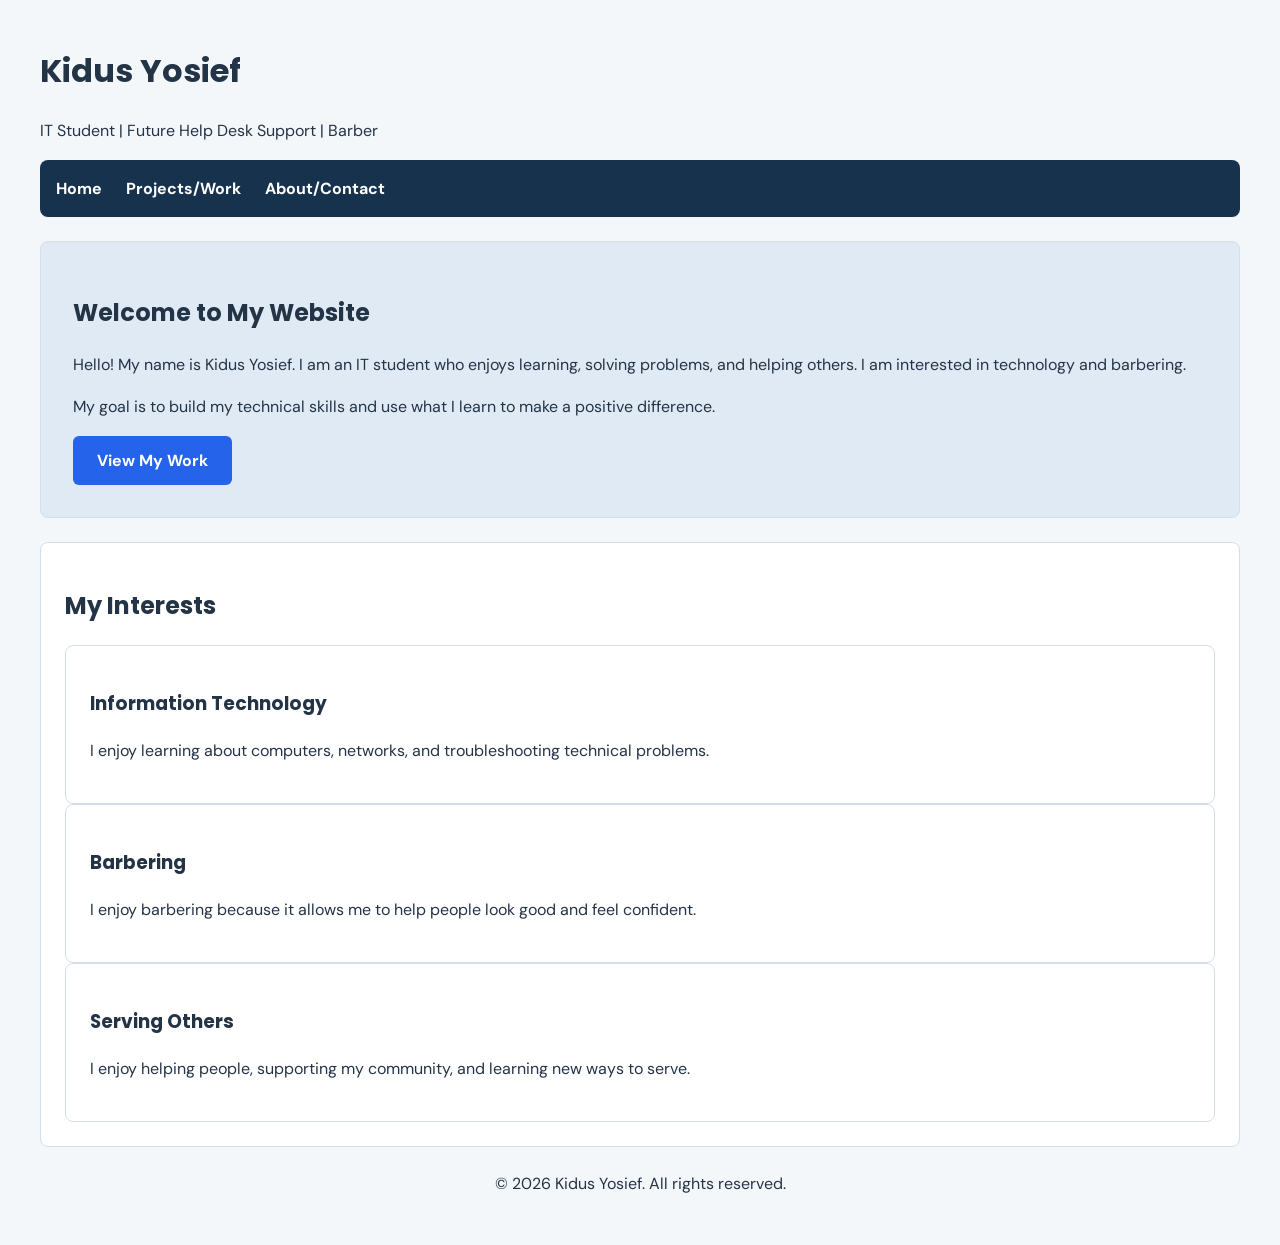
<file: index.html>
<!DOCTYPE html>
<html lang="en">
<head>
    <meta charset="UTF-8">
    <meta name="viewport" content="width=device-width, initial-scale=1.0">
    <title>Kidus Yosief | Home</title>
    <link rel="stylesheet" href="style.css">
</head>
<body>

    <header>
        <h1>Kidus Yosief</h1>
        <p>IT Student | Future Help Desk Support | Barber</p>

        <nav aria-label="Main navigation">
            <ul>
                <li><a href="index.html" aria-current="page">Home</a></li>
                <li><a href="projects.html">Projects/Work</a></li>
                <li><a href="about.html">About/Contact</a></li>
            </ul>
        </nav>
    </header>

    <main>
        <section id="intro">
            <h2>Welcome to My Website</h2>

            <p>
                Hello! My name is Kidus Yosief. I am an IT student
                who enjoys learning, solving problems, and helping
                others. I am interested in technology and barbering.
            </p>

            <p>
                My goal is to build my technical skills and use
                what I learn to make a positive difference.
            </p>

            <a class="button-link" href="projects.html">
                View My Work
            </a>
        </section>

        <section>
            <h2>My Interests</h2>

            <article class="project-card">
                <h3>Information Technology</h3>
                <p>
                    I enjoy learning about computers, networks,
                    and troubleshooting technical problems.
                </p>
            </article>

            <article class="project-card">
                <h3>Barbering</h3>
                <p>
                    I enjoy barbering because it allows me to
                    help people look good and feel confident.
                </p>
            </article>

            <article class="project-card">
                <h3>Serving Others</h3>
                <p>
                    I enjoy helping people, supporting my community,
                    and learning new ways to serve.
                </p>
            </article>
        </section>
    </main>

    <footer>
        <p>&copy; 2026 Kidus Yosief. All rights reserved.</p>
    </footer>

</body>
</html>
</file>
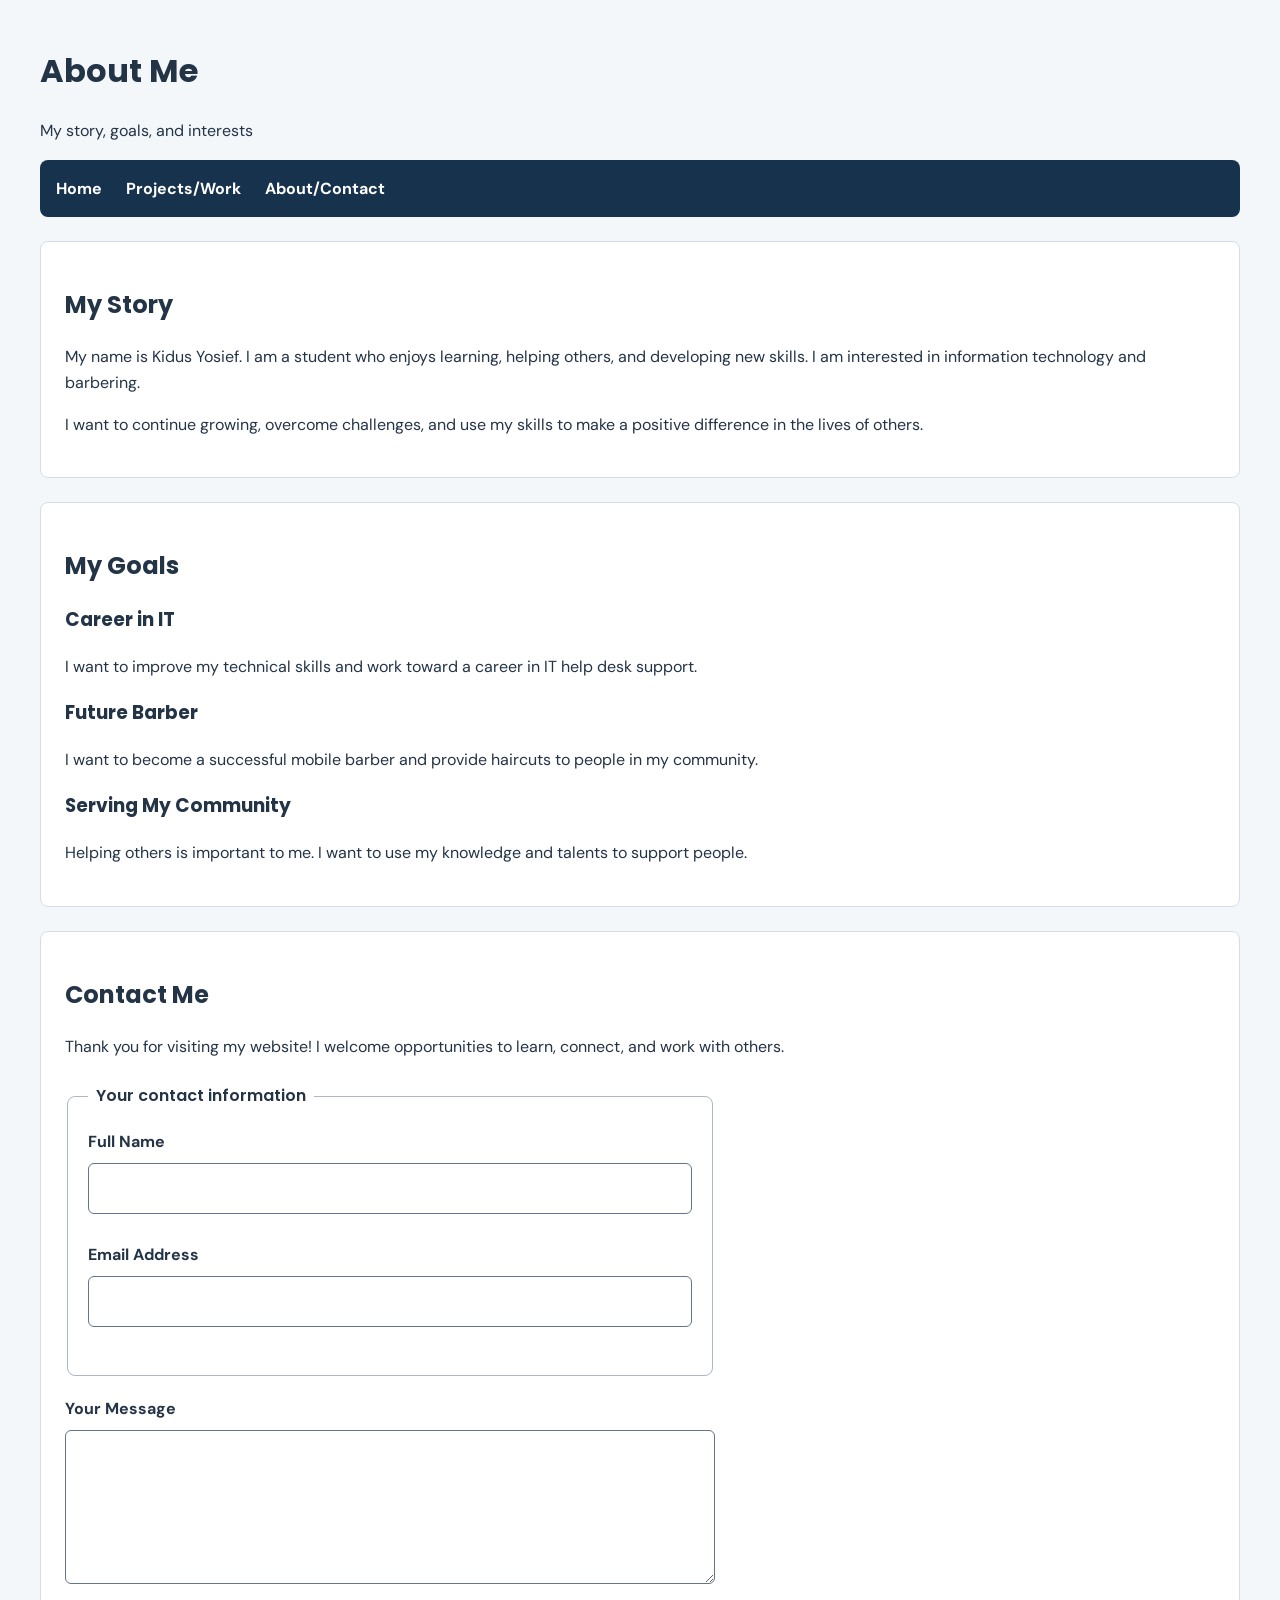
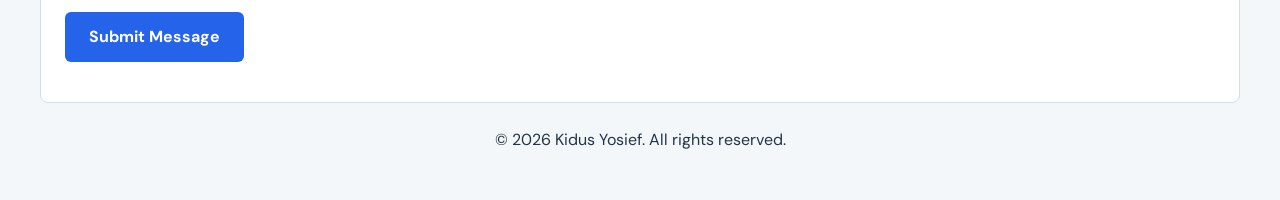
<file: about.html>
<!DOCTYPE html>
<html lang="en">
<head>
    <meta charset="UTF-8">
    <meta name="viewport" content="width=device-width, initial-scale=1.0">
    <title>Kidus Yosief | About and Contact</title>
    <link rel="stylesheet" href="style.css">
</head>
<body>

    <header>
        <h1>About Me</h1>
        <p>My story, goals, and interests</p>

        <nav aria-label="Main navigation">
            <ul>
                <li><a href="index.html">Home</a></li>
                <li><a href="projects.html">Projects/Work</a></li>
                <li><a href="about.html" aria-current="page">About/Contact</a></li>
            </ul>
        </nav>
    </header>

    <main>
        <section>
            <h2>My Story</h2>
            <p>
                My name is Kidus Yosief. I am a student who enjoys
                learning, helping others, and developing new skills.
                I am interested in information technology and barbering.
            </p>
            <p>
                I want to continue growing, overcome challenges,
                and use my skills to make a positive difference
                in the lives of others.
            </p>
        </section>

        <section>
            <h2>My Goals</h2>

            <article>
                <h3>Career in IT</h3>
                <p>
                    I want to improve my technical skills and
                    work toward a career in IT help desk support.
                </p>
            </article>

            <article>
                <h3>Future Barber</h3>
                <p>
                    I want to become a successful mobile barber
                    and provide haircuts to people in my community.
                </p>
            </article>

            <article>
                <h3>Serving My Community</h3>
                <p>
                    Helping others is important to me. I want
                    to use my knowledge and talents to support people.
                </p>
            </article>
        </section>

        <section>
            <h2>Contact Me</h2>
            <p>
                Thank you for visiting my website!
                I welcome opportunities to learn, connect,
                and work with others.
            </p>

            <form id="contact-form" novalidate>
                <fieldset>
                    <legend>Your contact information</legend>

                    <div class="form-group">
                        <label for="name">Full Name</label>
                        <input
                            type="text"
                            id="name"
                            name="name"
                            autocomplete="name"
                            required
                            aria-describedby="name-error"
                        >
                        <span id="name-error" class="error-message"></span>
                    </div>

                    <div class="form-group">
                        <label for="email">Email Address</label>
                        <input
                            type="email"
                            id="email"
                            name="email"
                            autocomplete="email"
                            required
                            aria-describedby="email-error"
                        >
                        <span id="email-error" class="error-message"></span>
                    </div>
                </fieldset>

                <div class="form-group">
                    <label for="message">Your Message</label>
                    <textarea
                        id="message"
                        name="message"
                        rows="5"
                        required
                        aria-describedby="message-error"
                    ></textarea>
                    <span id="message-error" class="error-message"></span>
                </div>

                <button type="submit">Submit Message</button>

                <p id="form-status" role="status" aria-live="polite"></p>
            </form>
        </section>
    </main>

    <footer>
        <p>&copy; 2026 Kidus Yosief. All rights reserved.</p>
    </footer>

    <script>
        const form = document.getElementById("contact-form");

        const fields = [
            {
                input: document.getElementById("name"),
                error: document.getElementById("name-error"),
                message: "Please enter your name."
            },
            {
                input: document.getElementById("email"),
                error: document.getElementById("email-error"),
                message: "Please enter a valid email address."
            },
            {
                input: document.getElementById("message"),
                error: document.getElementById("message-error"),
                message: "Please enter a message."
            }
        ];

        function validateField(field) {
            const input = field.input;
            let message = "";

            if (input.validity.valueMissing) {
                message = field.message;
            } else if (input.validity.typeMismatch) {
                message = field.message;
            }

            field.error.textContent = message;

            if (message) {
                input.setAttribute("aria-invalid", "true");
            } else {
                input.removeAttribute("aria-invalid");
            }

            return message === "";
        }

        fields.forEach(function(field) {
            field.input.addEventListener("input", function() {
                validateField(field);
                document.getElementById("form-status").textContent = "";
            });
        });

        form.addEventListener("submit", function(event) {
            event.preventDefault();

            const results = fields.map(validateField);
            const firstInvalid = fields.find(function(field) {
                return !field.input.validity.valid;
            });

            if (results.includes(false)) {
                firstInvalid.input.focus();
                document.getElementById("form-status").textContent =
                    "Please fix the errors before submitting.";
                return;
            }

            document.getElementById("form-status").textContent =
                "Your information passed validation. This demo form does not send messages yet.";
        });
    </script>

</body>
</html>
</file>
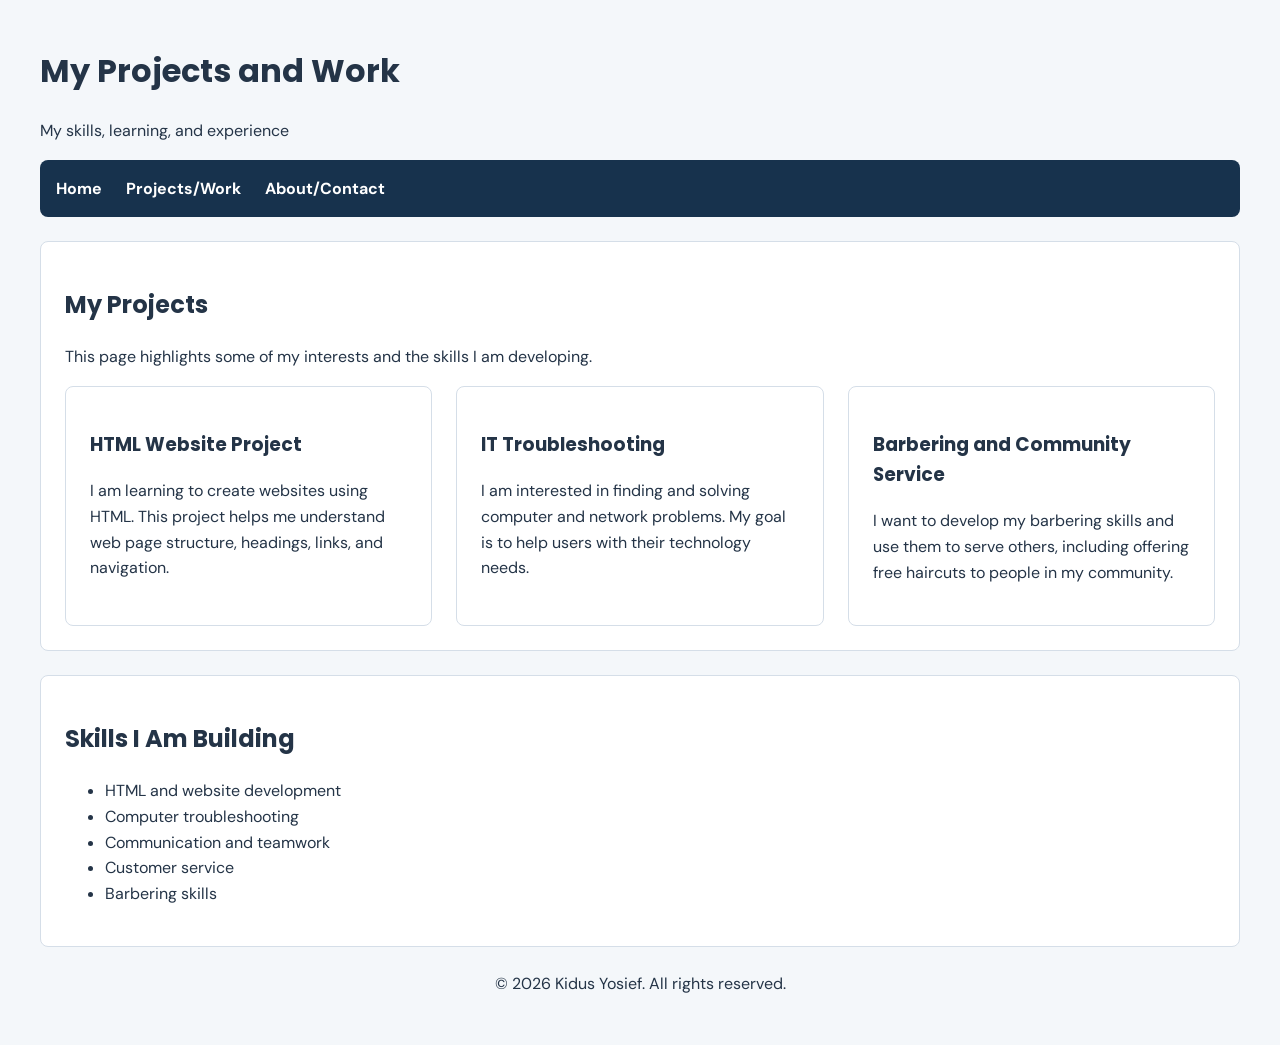
<file: projects.html>
<!DOCTYPE html>
<html lang="en">
<head>
    <meta charset="UTF-8">
    <meta name="viewport" content="width=device-width, initial-scale=1.0">
    <title>Kidus Yosief | Projects and Work</title>
    <link rel="stylesheet" href="style.css">
</head>
<body>

    <header>
        <h1>My Projects and Work</h1>
        <p>My skills, learning, and experience</p>

        <nav aria-label="Main navigation">
            <ul>
                <li><a href="index.html">Home</a></li>
                <li><a href="projects.html" aria-current="page">Projects/Work</a></li>
                <li><a href="about.html">About/Contact</a></li>
            </ul>
        </nav>
    </header>

    <main>
        <section>
            <h2>My Projects</h2>
            <p>
                This page highlights some of my interests
                and the skills I am developing.
            </p>

            <div class="project-grid">

                <article class="project-card">
                    <h3>HTML Website Project</h3>
                    <p>
                        I am learning to create websites using HTML.
                        This project helps me understand web page
                        structure, headings, links, and navigation.
                    </p>
                </article>

                <article class="project-card">
                    <h3>IT Troubleshooting</h3>
                    <p>
                        I am interested in finding and solving
                        computer and network problems. My goal
                        is to help users with their technology needs.
                    </p>
                </article>

                <article class="project-card">
                    <h3>Barbering and Community Service</h3>
                    <p>
                        I want to develop my barbering skills and
                        use them to serve others, including offering
                        free haircuts to people in my community.
                    </p>
                </article>

            </div>
        </section>

        <section>
            <h2>Skills I Am Building</h2>
            <ul>
                <li>HTML and website development</li>
                <li>Computer troubleshooting</li>
                <li>Communication and teamwork</li>
                <li>Customer service</li>
                <li>Barbering skills</li>
            </ul>
        </section>
    </main>

    <footer>
        <p>&copy; 2026 Kidus Yosief. All rights reserved.</p>
    </footer>

</body>
</html>
</file>
<file: style.css>
/* Google Fonts */
@import url('https://fonts.googleapis.com/css2?family=DM+Sans:wght@400;500;700&family=Poppins:wght@600;700&display=swap');

/* Basic styles */
* {
  box-sizing: border-box;
}

body {
  margin: 0;
  padding: 24px;
  font-family: 'DM Sans', sans-serif;
  background-color: #F4F7FA;
  color: #243447;
  line-height: 1.6;
}

h1, h2, h3 {
  font-family: 'Poppins', sans-serif;
  color: #243447;
}

header, main, footer {
  max-width: 1200px;
  margin: 0 auto 24px;
}

/* Navigation */
nav {
  padding: 16px;
  background-color: #17324D;
  border-radius: 8px;
}

nav ul {
  display: flex;
  flex-wrap: wrap;
  gap: 24px;
  list-style: none;
  margin: 0;
  padding: 0;
}

nav a {
  color: #FFFFFF;
  text-decoration: none;
  font-weight: 700;
}

nav a:hover {
  text-decoration: underline;
}

nav a:focus-visible,
button:focus-visible,
input:focus-visible,
textarea:focus-visible {
  outline: 3px solid #2563EB;
  outline-offset: 3px;
}

/* Sections */
main section {
  margin-bottom: 24px;
  padding: 24px;
  background-color: #FFFFFF;
  border: 1px solid #D5DEE8;
  border-radius: 8px;
}

/* Project cards */
.project-grid {
  display: grid;
  grid-template-columns: repeat(3, minmax(0, 1fr));
  gap: 24px;
}

.project-card {
  padding: 24px;
  background-color: #FFFFFF;
  border: 1px solid #D5DEE8;
  border-radius: 8px;
}

/* Introduction section */
#intro {
  padding: 32px;
  background-color: #DFEAF4;
  border-radius: 8px;
}

/* Contact form */
#contact-form {
  max-width: 650px;
  margin-top: 24px;
}

#contact-form fieldset {
  border: 1px solid #AAB8C7;
  border-radius: 8px;
  padding: 20px;
  margin-bottom: 20px;
}

#contact-form legend {
  font-family: 'Poppins', sans-serif;
  font-weight: 600;
  padding: 0 8px;
}

.form-group {
  display: flex;
  flex-direction: column;
  gap: 8px;
  margin-bottom: 20px;
}

.form-group label {
  font-weight: 700;
}

.form-group input,
.form-group textarea {
  width: 100%;
  padding: 12px;
  font: inherit;
  color: #243447;
  background-color: #FFFFFF;
  border: 1px solid #64748B;
  border-radius: 6px;
}

.form-group input:focus,
.form-group textarea:focus {
  border-color: #2563EB;
}

.form-group input[aria-invalid="true"],
.form-group textarea[aria-invalid="true"] {
  border: 2px solid #B42318;
}

.error-message {
  color: #B42318;
  font-weight: 700;
  font-size: 14px;
}

/* Submit button */
#contact-form button {
  padding: 12px 24px;
  background-color: #2563EB;
  color: #FFFFFF;
  border: none;
  border-radius: 6px;
  font: inherit;
  font-weight: 700;
  cursor: pointer;
}

#contact-form button:hover {
  background-color: #17324D;
}

/* Footer */
footer {
  text-align: center;
}

/* TABLET RESPONSIVENESS */
@media screen and (max-width: 768px) {
  body {
    padding: 16px;
  }

  h1 {
    font-size: 32px;
  }

  h2 {
    font-size: 26px;
  }

  .project-grid {
    grid-template-columns: repeat(2, minmax(0, 1fr));
    gap: 16px;
  }

  .project-card {
    padding: 16px;
  }
}

/* MOBILE RESPONSIVENESS */
@media screen and (max-width: 480px) {
  body {
    padding: 8px;
  }

  h1 {
    font-size: 26px;
  }

  h2 {
    font-size: 22px;
  }

  nav ul {
    flex-direction: column;
    gap: 8px;
  }

  .project-grid {
    grid-template-columns: 1fr;
  }

  .project-card {
    padding: 16px;
  }

  #intro {
    padding: 16px;
  }

  main section {
    padding: 16px;
  }

  #contact-form fieldset {
    padding: 12px;
  }
}

/* Home page button */
.button-link {
  display: inline-block;
  padding: 12px 24px;
  background-color: #2563EB;
  color: #FFFFFF;
  text-decoration: none;
  font-weight: 700;
  border-radius: 6px;
}

.button-link:hover {
  background-color: #17324D;
  text-decoration: underline;
}
</file>
